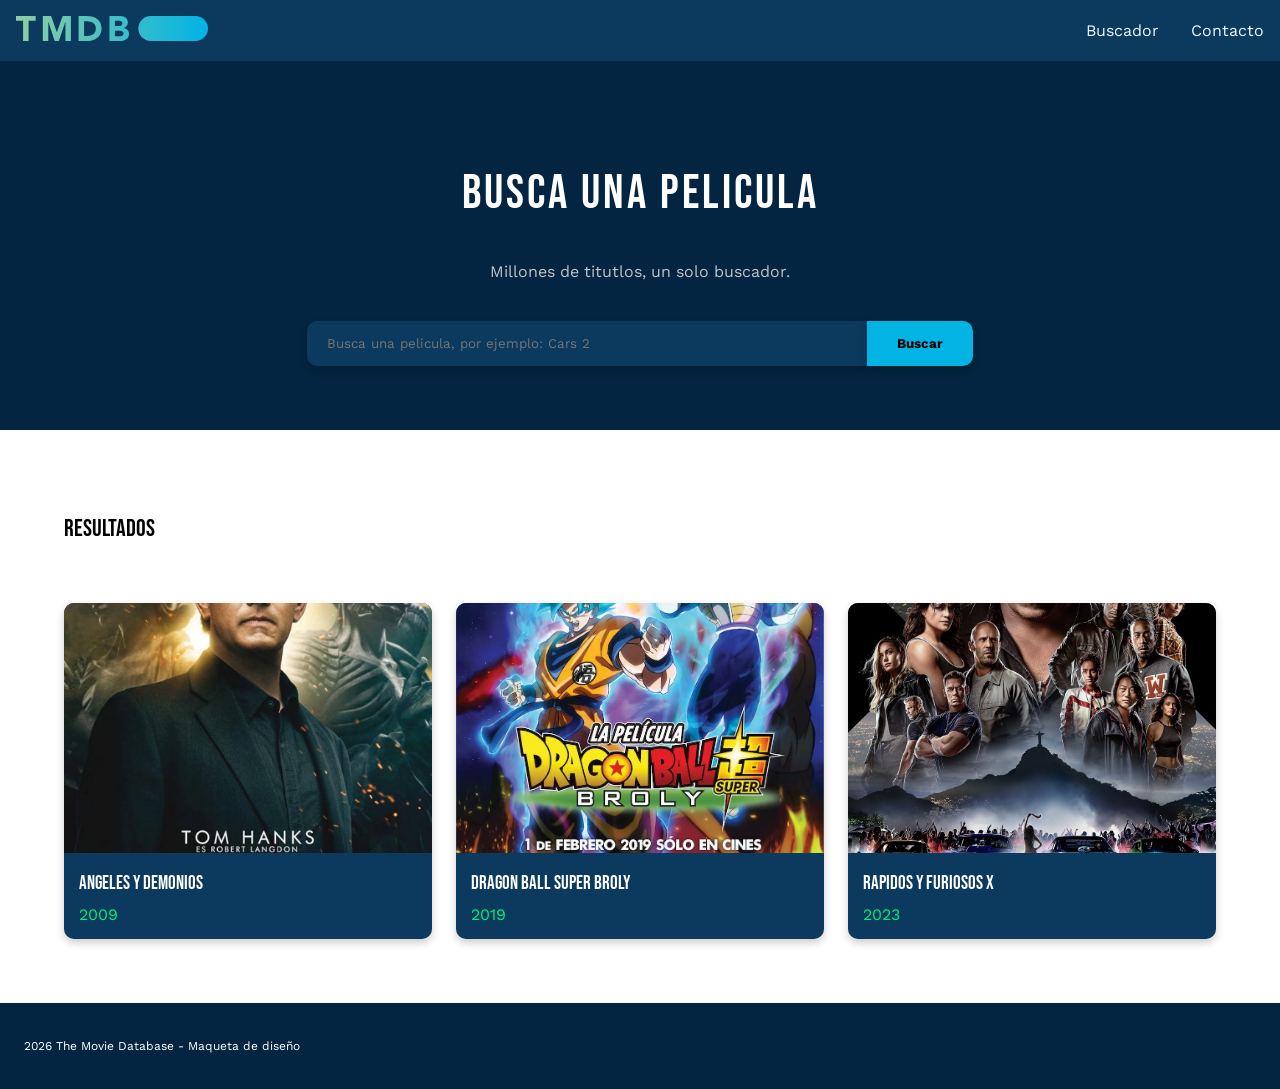
<file: index.html>
<!DOCTYPE html>
<html lang="en">

<head>
    <meta charset="UTF-8">
    <meta name="viewport" content="width=device-width, initial-scale=1.0">
    <title>Buscador</title>
    <link rel="stylesheet" href="css/estils.css">
    <link href="https://fonts.googleapis.com/css2?family=Bebas+Neue&display=swap" rel="stylesheet">
    <link rel="preconnect" href="https://fonts.googleapis.com">
    <link rel="preconnect" href="https://fonts.gstatic.com" crossorigin>
    <link
        href="https://fonts.googleapis.com/css2?family=Bebas+Neue&family=Work+Sans:ital,wght@0,100..900;1,100..900&display=swap"
        rel="stylesheet">
</head>

<body>

    <header>
        <a href="index.html"><img src="img/TMDB.svg" alt="TMDB" height="25"></a>
        <nav>
            <ul>
                <li><a href="#">Buscador</a></li>
                <li><a href="contacte.html">Contacto</a></li>
            </ul>
        </nav>

    </header>

    <main>
        <section class="buscador">
            <h1>BUSCA UNA PELICULA</h1>
            <p>Millones de titutlos, un solo buscador.</p>

            <div>
                <form method="get" action="https://www.themoviedb.org/search">
                    <input type="search" name="query" id="buscador"
                        placeholder="Busca una pelicula, por ejemplo: Cars 2">
                    <button>Buscar</button>
                </form>
            </div>

        </section>


        <section class="pelicules">

            <h2>Resultados</h2>

            <div class="resultats">
                <article class="targeta">
                    <img src="img/AngelesyDemonios.jpg" alt="Angeles y Demonios" height="400">
                    <h3>Angeles y Demonios</h3>
                    <p>2009</p>
                </article>

                <article class="targeta">
                    <img src="img/DBSB.jpg" alt="Dragon ball" height="400">
                    <h3>Dragon Ball Super Broly</h3>
                    <p>2019</p>
                </article>

                <article class="targeta">
                    <img src="img/RapidosyFuriosos.jpg" alt="Rapidos y Furiosos" height="400">
                    <h3>Rapidos y Furiosos X</h3>
                    <p>2023</p>
                </article>
            </div>

        </section>

    </main>

    <footer>
        <p> 2026 The Movie Database - Maqueta de diseño </p>
    </footer>

</body>

</html>
</file>
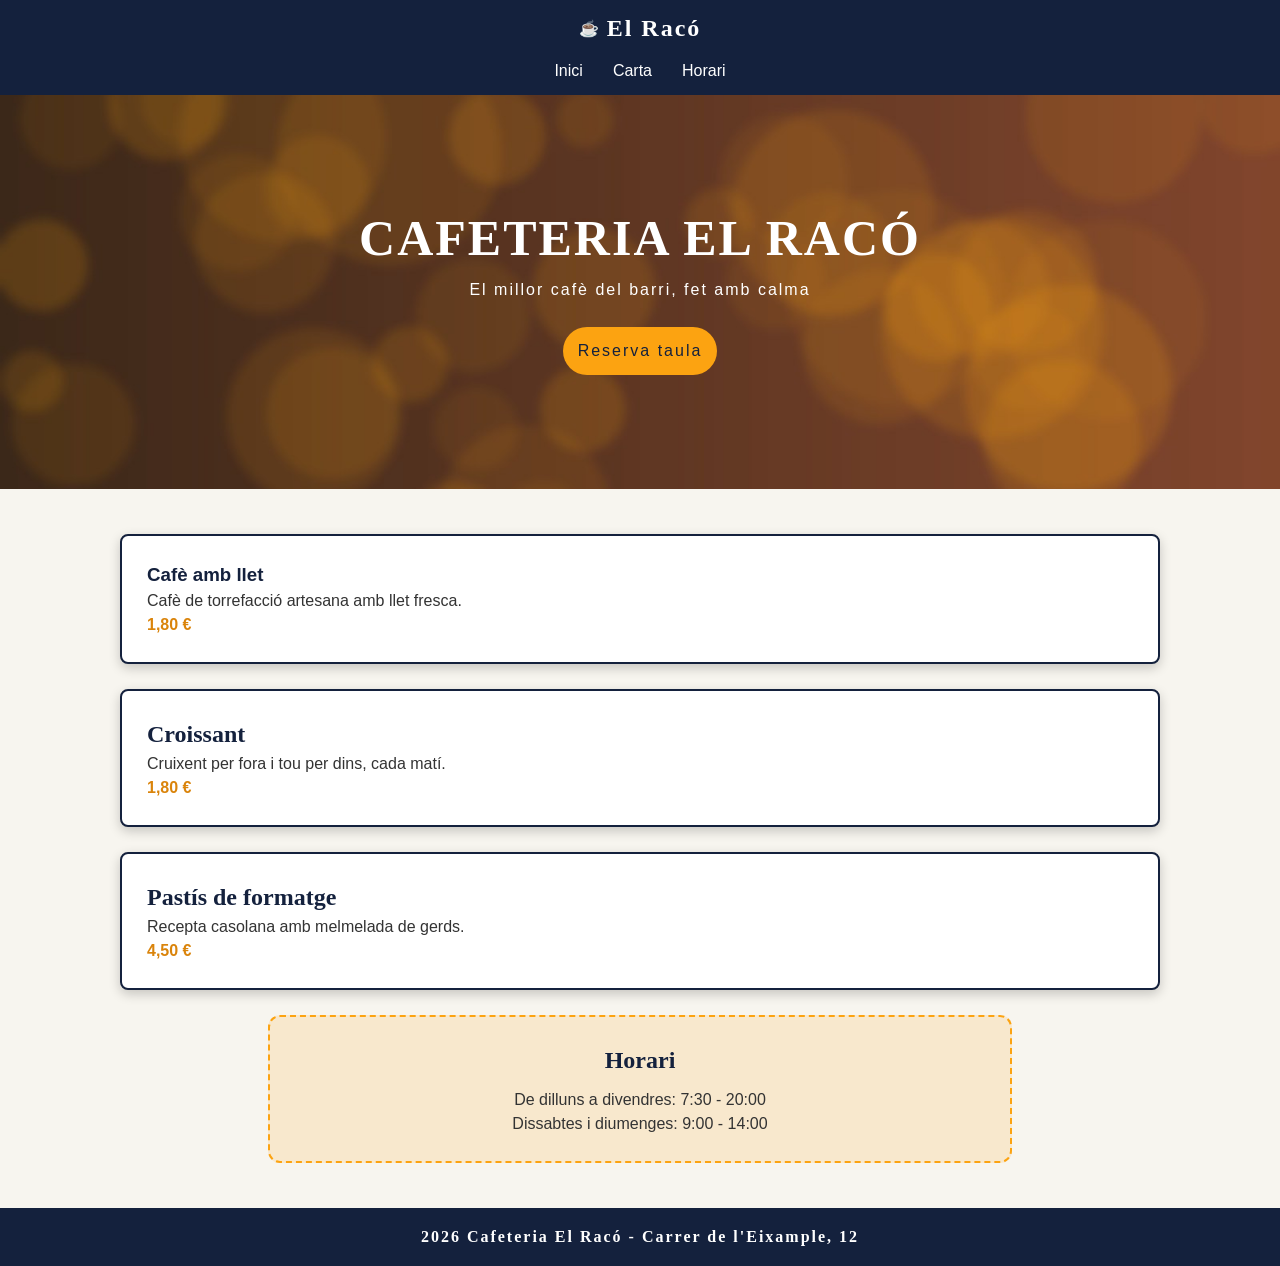
<file: cafeteria.html>
<!DOCTYPE html>
<html lang="en">

<head>
    <meta charset="UTF-8">
    <meta name="viewport" content="width=device-width, initial-scale=1.0">
    <title>Cafeteria</title>
    <link rel="stylesheet" href="css/cafeteria.css">
    <link rel="icon" href="img/taza-de-cafe.png" type="image/x-icon">
</head>

<body>

    <header>
        <div class="header-titulo">
            <span class="icono-taza">☕</span>
            <h2>El Racó</h2>
        </div>
        <nav>
            <ul>
                <li><a href="">Inici</a></li>
                <li><a href="">Carta</a></li>
                <li><a href="">Horari</a></li>
            </ul>
        </nav>

        <section class="principal">
            <div class="contenidoPrincipal">
                <h1 class="titulo">CAFETERIA EL RACÓ</h1>
                <p>El millor cafè del barri, fet amb calma</p>
                <a class="boton" href="">Reserva taula</a>
            </div>
        </section>
    </header>

    <main>
        <section class="tarjeta">
            <h3>Cafè amb llet</h3>
            <p>Cafè de torrefacció artesana amb llet fresca.</p>
            <h4 class="precio">1,80 €</h4>
        </section>

        <section class="tarjeta">
            <h2>Croissant</h2>
            <p>Cruixent per fora i tou per dins, cada matí.</p>
            <h4 class="precio">1,80 €</h4>
        </section>

        <section class="tarjeta">
            <h2>Pastís de formatge</h2>
            <p>Recepta casolana amb melmelada de gerds.</p>
            <h4 class="precio">4,50 €</h4>
        </section>

        <section class="horario">
            <h2>Horari</h2>
            <p>De dilluns a divendres: 7:30 - 20:00</p>
            <p>Dissabtes i diumenges: 9:00 - 14:00</p>
        </section>
    </main>

    <footer>
        <h2>2026 Cafeteria El Racó - Carrer de l'Eixample, 12</h2>
    </footer>

</body>

</html>
</file>
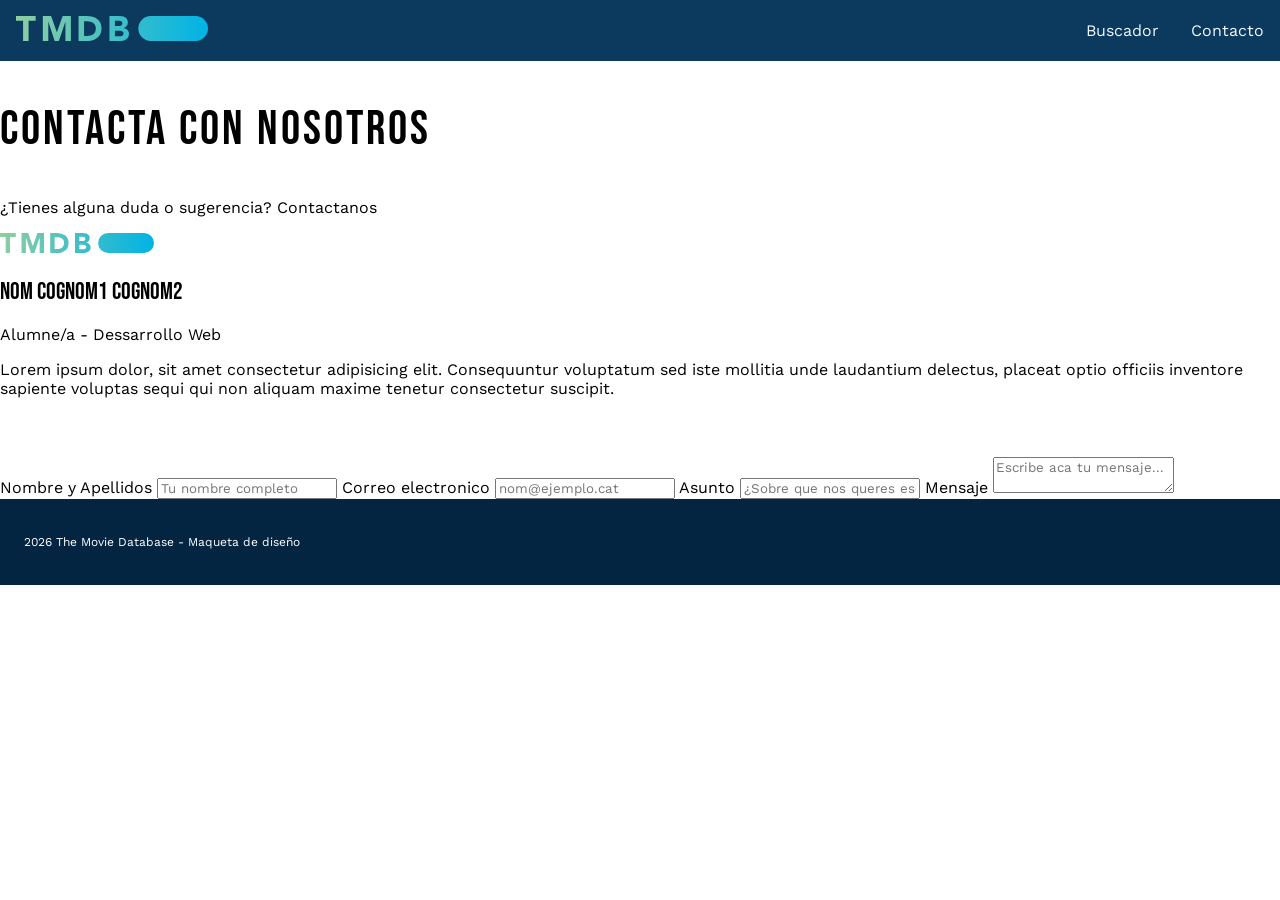
<file: contacte.html>
<!DOCTYPE html>
    <html lang="ca">
    <head>
        <meta charset="UTF-8">
        <meta name="viewport" content="width=device-width, initial-scale=1.0">
        <title>Contacto</title>
        <meta name="description">
        <link rel="icon" href="img/telefono.ico">
        <link rel="stylesheet" href="css/estils.css">
        <link href="https://fonts.googleapis.com/css2?family=Bebas+Neue&display=swap" rel="stylesheet">
        <link rel="preconnect" href="https://fonts.googleapis.com">
        <link rel="preconnect" href="https://fonts.gstatic.com" crossorigin>
        <link href="https://fonts.googleapis.com/css2?family=Bebas+Neue&family=Work+Sans:ital,wght@0,100..900;1,100..900&display=swap" rel="stylesheet">
        
    </head>

    <body>

        <header>
        <a href="index.html"><img src="img/TMDB.svg" alt="TMDB" height="25"></a>
        <nav>
            <ul>
                <li><a href="index.html">Buscador</a></li>
                <li><a href="#">Contacto</a></li>
            </ul>
        </nav>
            
        </header>

        <main>

            <section>
                <h1> CONTACTA CON NOSOTROS </h1>
                <p>¿Tienes alguna duda o sugerencia? Contactanos</p> 
            </section>

            <section>
                <div>
                    <img src="img/TMDB.svg" alt="TMDB" height="20">
                    <h2>Nom Cognom1 Cognom2</h2>
                    <p>Alumne/a - Dessarrollo Web</p>
                    <p>Lorem ipsum dolor, sit amet consectetur adipisicing elit. Consequuntur voluptatum sed iste mollitia unde laudantium delectus, placeat optio officiis inventore sapiente voluptas sequi qui non aliquam maxime tenetur consectetur suscipit.</p>
                </div>

                <div>
                    <h3>Envianos un Mensaje</h3>

                    <label for="nombreApellido">Nombre y Apellidos</label>
                    <input type="text" name="nombre" id="nombreApellido" placeholder="Tu nombre completo">

                    <label for="email">Correo electronico</label>
                    <input type="email" name="mail" id="email" placeholder="nom@ejemplo.cat">
                    <label for="asunto">Asunto</label>
                    <input type="text" name="tipo" id="asunto" placeholder="¿Sobre que nos queres escribir?">

                    <label for="mensaje">Mensaje</label>
                    <textarea name="msg" id="mensaje" placeholder="Escribe aca tu mensaje..."></textarea>


                </div>

            </section>
            


        </main>

        <footer> 
            <p> 2026 The Movie Database - Maqueta de diseño </p>
        </footer>
        
    </body>
    </html>
</file>
<file: css/estils.css>
/* ===== DISTRIBUCIÓ (codi donat, no el modifiqueu) ===== */
nav {
    display: flex;
    justify-content: space-between;
    align-items: center;
}

nav ul {
    display: flex;
    gap: 32px;
}

.resultats {
    display: flex;
    gap: 24px;
}

.targeta {
    flex: 1;
}


/* ===== ELS VOSTRES ESTILS ===== */

body {
    margin: 0;
}

* {
    font-family: "Work Sans", sans-serif;
    font-optical-sizing: auto;
}

h1,
h2,
h3 {
    font-family: "Bebas Neue", sans-serif;
    font-weight: 400;
    font-style: normal;

}

header {
    padding: 1em 1em;
    display: flex;
    background-color: rgb(11, 58, 94);
    justify-content: space-between;

}

nav ul {
    margin: 0;
    padding: 0;
    list-style: none;
}

a {
    color: aliceblue;
    text-decoration: none;
    transition: 0.6s;
}

a:hover {
    color: #01b4e4;
    transition: 0.6s;
}

.buscador {
    padding: 4em;
    align-content: center;
    text-align: center;
    color: white;
    background-color: rgb(3, 37, 65);
}

.buscador p {
    display: block;
    color: rgba(226, 225, 225, 0.849);
    margin-bottom: 2.5em;
}

h1 {
    font-size: 3em;
    letter-spacing: 3px;
}

form {
    max-width: 800px;
    width: 100%;
    margin: auto;
    display: flex;
    justify-content: center;

}

#buscador {
    width: 70%;
    background-color: rgb(11, 58, 94);
    color: #fcfeff;
    border: none;
    outline: none;
    padding: 15px 20px;
    border-radius: 10px 0 0 10px;
    font-family: inherit;   
    box-shadow: 0 4px 8px 0 rgba(0, 0, 0, 0.2);
    transition: 0.6s;
}

.buscador button {
    background-color: #01b4e4;
    color: rgb(0, 0, 0);
    border: none;
    padding: 15px 30px;
    border-radius: 0 10px 10px 0;
    font-weight: bold;
    font-family: inherit;
    cursor: pointer;
    box-shadow: 0 4px 8px 0 rgba(0, 0, 0, 0.2);
}

#buscador:hover {
    box-shadow: 0 4px 8px 0 rgba(180, 180, 180, 0.2);
    transition: 0.6s;
}

button:hover {
    color: rgb(0, 0, 0);
    transition: 0.6s;
    background-color: #9c9c9b;
    box-shadow: 0 4px 8px 0 rgba(180, 180, 180, 0.2);
}

.pelicules{
    padding: 4em;
} 

.pelicules h2 {
    margin-bottom: 2.5em;
}

.targeta {
    background-color: rgb(11, 58, 94);
    border-radius: 10px;
    box-shadow: 0 4px 8px 0 rgba(0, 0, 0, 0.2);
}

.targeta img {
    width: 100%;
    height: 250px;
    border-radius: 10px 10px 0px 0px;
    object-fit: cover;
}

h3 {
    color: white;
    padding: 10px 15px;
    margin: 5px 0 0 0;
}

.targeta p {
    color: rgb(0, 238, 119);
    padding: 0 15px 15px 15px;
    margin: 0;
}

footer {
    padding: 2em;
    color: white;
    background-color: rgb(3, 37, 65);
    font-size: 12px;
}
</file>
<file: css/cafeteria.css>
* {
    margin: 0;
    font-family: Arial, Helvetica, sans-serif;
    box-sizing: border-box;
}

header {
    background-color: #14213d;
    color: #fff;
}

.header-titulo {
    padding: 15px;
    display: flex;
    align-items: center;
    justify-content: center;
    gap: 8px;
    margin-bottom: 5px;
}

header h2 {
    text-align: center;
    margin: 0;
    letter-spacing: 2px;
}
nav {
    margin-bottom: 15px;
}

nav a {
    color: white;
    transition: 1s;
    text-decoration: none;
}

nav a:hover {
    color: #fca311;
    text-decoration: none;
    background: rgba(94, 92, 92, 0.5);
    padding: 10px;
}

nav ul {
    justify-content: center;
    align-content: center;
    gap: 30px;
    display: flex;
    list-style: none;   
    margin: 0;
    padding: 0;
}

nav li {
    width: auto; 
}

main {
    margin: 0;
    background-color: #f7f5ef;
    color: #333;
    line-height: 1.5;
    height: auto;
    padding: 20px;
}

h1,
h2 {
    font-family: Georgia, 'Times New Roman', Times, serif;
}

.contenidoPrincipal p {
    color: white;
}

.principal {
    color: white;
    background-image: url("../img/cafe.jpg");
    background-size: cover;
    background-position: center;
    min-height: 300px;
    padding: 100px;
    display: flex;
    justify-content: center;
    align-items: center;
    letter-spacing: 2px;
}

.contenidoPrincipal {
    text-align: center;
}

.contenidoPrincipal h1 {
    font-size: 50px;
}

.contenidoPrincipal h1, 
.contenidoPrincipal p, 
.contenidoPrincipal a {
    margin: 14px;
}

.boton {
    margin-top: 10px;
    display: inline-block;
    background-color: rgb(252 163 17);
    color: #14213d;
    font-weight: 200;
    transition: 1s;
    text-decoration: none;
    padding: 15px;
    border-radius: 50px;
}

.boton:hover {
    transition: 1s;
    color: #fff;
}

.tarjeta {
    margin: 25px 100px;
    background-color: white;
    border: 2px solid black;
    border-color: #14213d;
    box-shadow: 0 4px 12px rgba(0, 0, 0, 0.2);
    padding: 25px;
    border-radius: 8px;
}

.tarjeta h2, 
.tarjeta h3 {
    color: #14213d;
}

.precio {
    color: rgb(218, 132, 11);
    font-weight: bold;
}

.horario {
    width: 60%;                   
    margin: 25px auto;            
    text-align: center;
    padding: 25px;
    background-color: rgba(252, 163, 17, 0.15);
    border: 2px dashed #fca311;    
    border-radius: 12px;
}

.horario h2 {
    color: #14213d;
    margin-bottom: 10px;
}

footer {
    background-color: #14213d;
    color: white;
    text-align: center;
    padding: 20px;
}

footer h2 {
    letter-spacing: 2px;
    font-size: 1rem;
}

header img {
    height: 25px;
}
</file>
